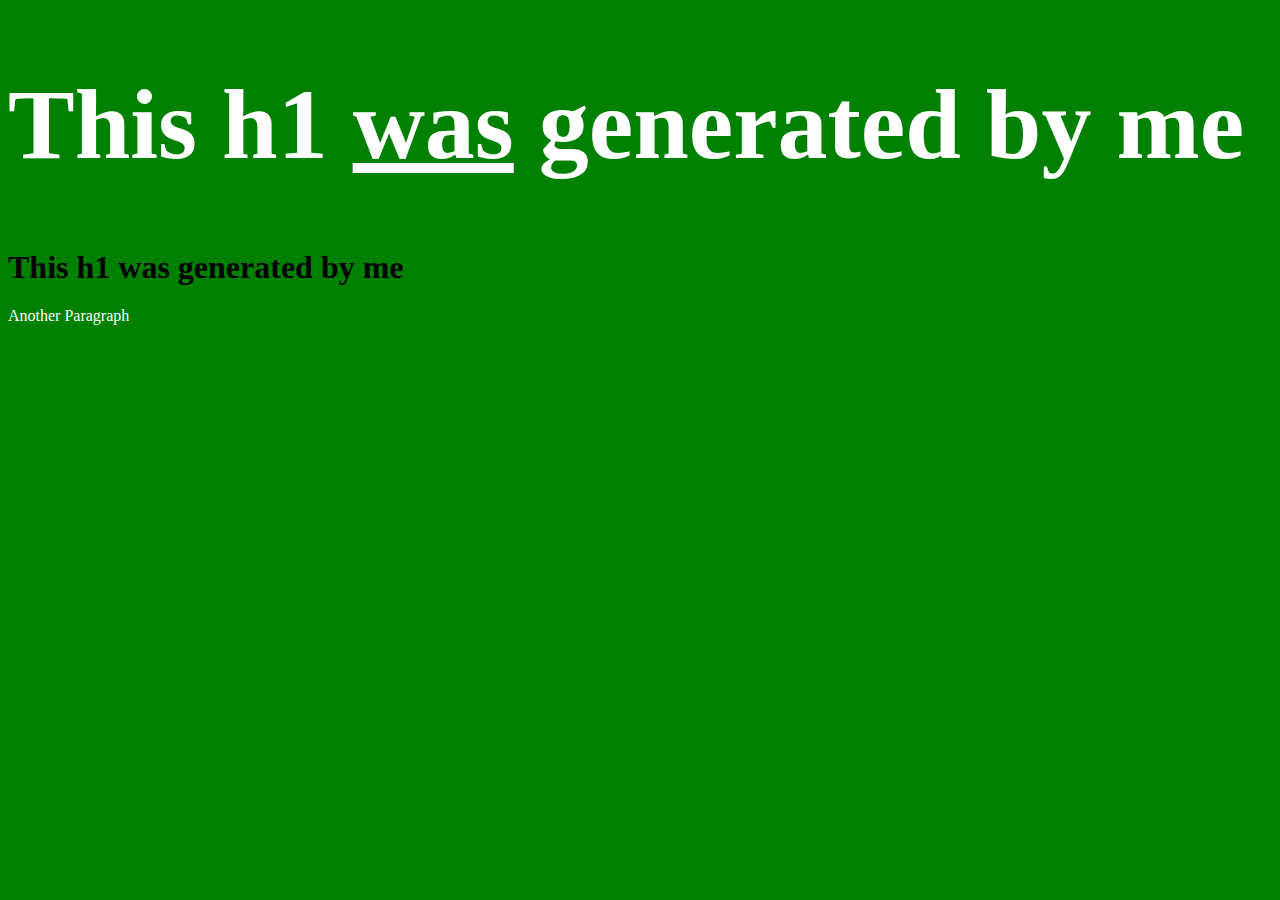
<file: ch10_dom/index.html>
<!DOCTYPE html>
<html lang="en">
  <head>
    <meta charset="UTF-8" />
    <meta name="viewport" content="width=device-width, initial-scale=1.0" />
    <title>Document object Model</title>
    <style>
      .niceText {
        color: white;
      }
    </style>
  </head>
  <body style="background-color: green">
    <h1 id="firstH1" name = "kanKobaad" class="niceText">This h1 <u>was</u> generated by me</h1>
    <h1 id="secondH1">This h1 was generated by me</h1>
    <p name = "kanKobaad" class="niceText">Another Paragraph</p>


    <script>
      // for (let index = 0; index < 1000; index++) {
      //   let anotherH1 = document.createElement("h1");
      //   anotherH1.textContent = index + " This h1 was generated by Javascript";
      //   anotherH1.style.color = "blue";
      //   document.body.append(anotherH1);
      // }
      //  let h1IWrote = document.getElementById("firstH1")
      //  h1IWrote.innerHTML = "i have changed the content of this h1 <u> using </u> Javascript"
      // let otherH1 = document.getElementById("secondH1")
      // document.body.removeChild(otherH1)

      // let allKanKobaads = document.getElementsByName("kanKobaad")
      // allKanKobaads[1].style.fontSize = "100px"

      // let allKanKobaads = document.getElementsByTagName("h1")
      // allKanKobaads[1].style.fontSize = "100px

      // let allKanKobaads = document.getElementsByClassName("niceText")
      // allKanKobaads[0].style.fontSize = "100px"
      // allKanKobaads[1].style.fontSize = "100px"

    let allKanKobaads = document.querySelectorAll("#firstH1")
    allKanKobaads[0].style.fontSize = "100px"

    // let allKanKobaads = document.querySelector("p")
    // allKanKobaads[1].style.fontSize = "100px"

    // let allKanKobaads = document.querySelectorAll(".niceText")
    // allKanKobaads[0].style.fontSize = "100px"
  
    </script>

  </body>
</html>
</file>
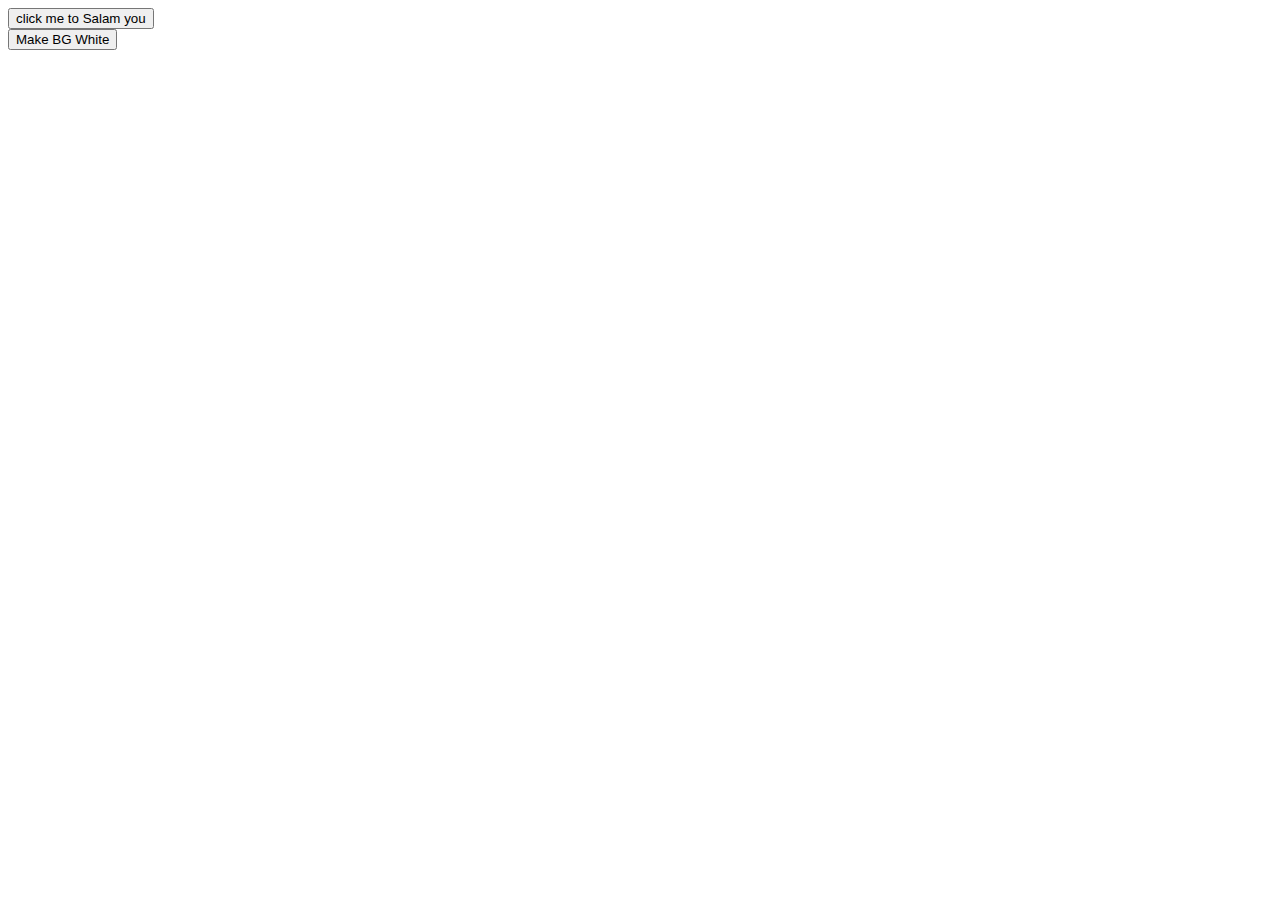
<file: ch12_events/index.html>
<!DOCTYPE html>
<html lang="en">
  <head>
    <meta charset="UTF-8" />
    <meta name="viewport" content="width=device-width, initial-scale=1.0" />
    <title>Events</title>
  </head>
  <body>
    <button onmouseout="doGreen()" onmouseover="doYellow()">click me to Salam you</button>
    <br />
    <button onclick="doWhite">Make BG White</button>
    <script>
      function doYellow() {
        document.body.style.backgroundColor = "yellow";
      }

 function doGreen() {
        document.body.style.backgroundColor = "Green";
      }

      function doWhite() {
        document.body.style.backgroundColor = "White";
      }
    </script>
  </body>
</html>
</file>
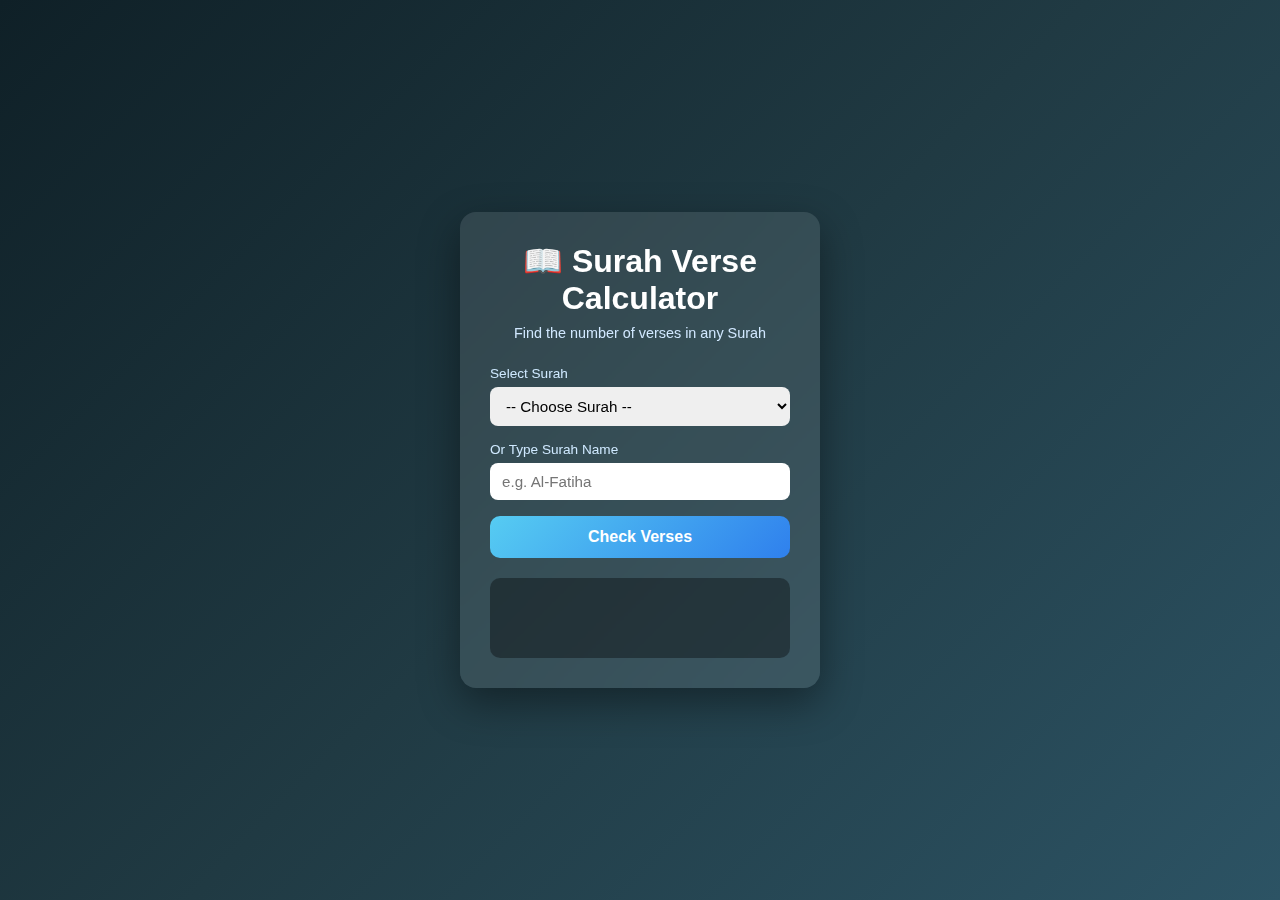
<file: ch17_module/index.html>
<!DOCTYPE html>
<html lang="en">
<head>
    <meta charset="UTF-8">
    <title>Quran Surah App</title>
    <link rel="stylesheet" href="style.css">
</head>
<body>

    <div class="app-container">
        <h1>📖 Surah Verse Calculator</h1>
        <p class="subtitle">Find the number of verses in any Surah</p>

        <div class="input-group">
            <label>Select Surah</label>
            <select id="surahSelect">
                <option value="">-- Choose Surah --</option>
            </select>
        </div>

        <div class="input-group">
            <label>Or Type Surah Name</label>
            <input type="text" id="surahInput" placeholder="e.g. Al-Fatiha">
        </div>

        <button id="checkBtn">Check Verses</button>

        <div id="output" class="output-box"></div>
    </div>

    <script type="module" src="main.js"></script>
</body>
</html>
</file>
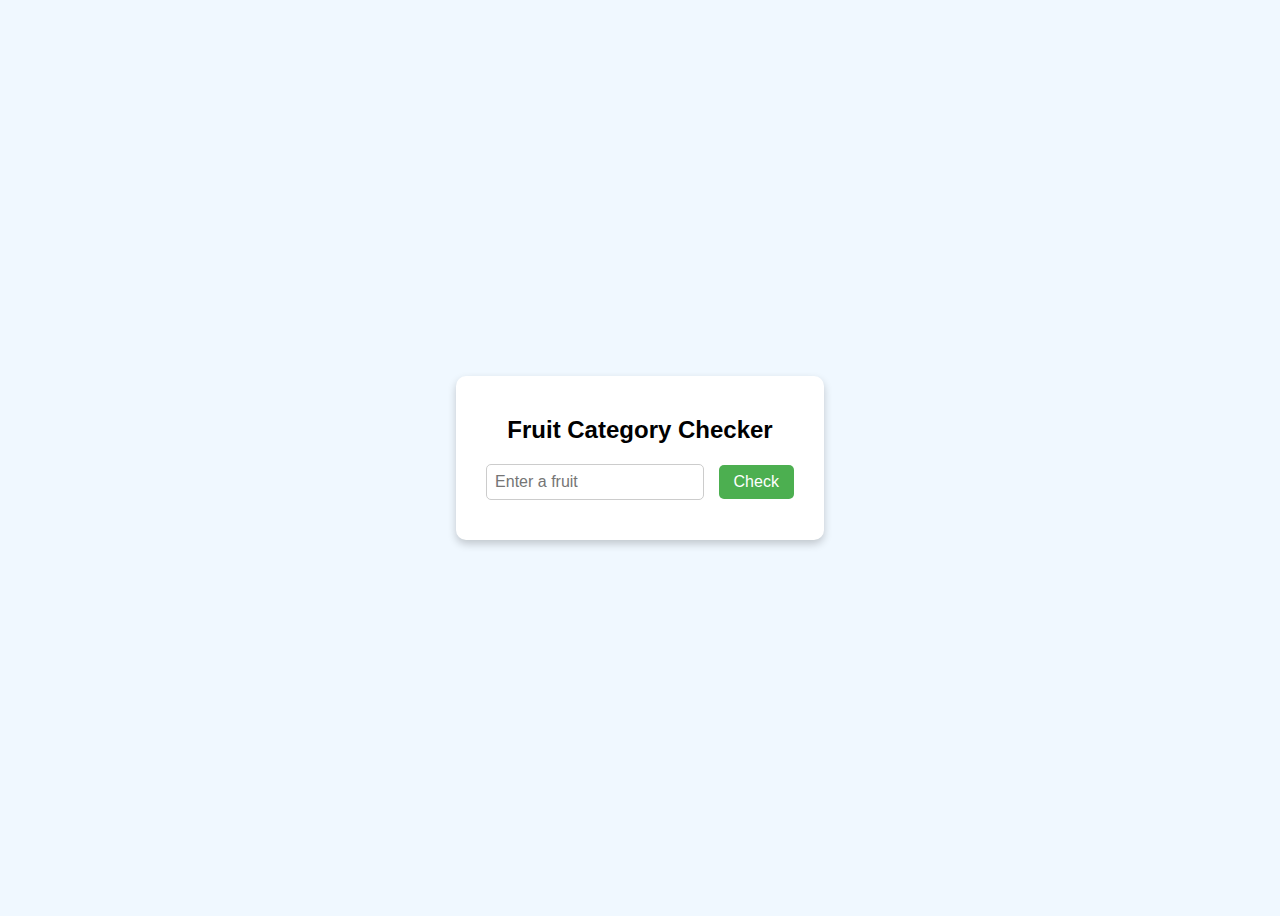
<file: ch6_conditional_statements/fruit-classifier/index.html>
<!DOCTYPE html>
<html lang="en">
  <head>
    <meta charset="UTF-8" />
    <meta name="viewport" content="width=device-width, initial-scale=1.0" />
    <title>Fruit Category Checker</title>
    <style>
      body {
        font-family: Arial, sans-serif;
        background-color: #f0f8ff;
        display: flex;
        justify-content: center;
        align-items: center;
        height: 100vh;
      }
      .container {
        background-color: #ffffff;
        padding: 20px 30px;
        border-radius: 10px;
        box-shadow: 0 4px 8px rgba(0, 0, 0, 0.2);
        text-align: center;
      }
      input[type="text"] {
        padding: 8px;
        font-size: 16px;
        border-radius: 5px;
        border: 1px solid #ccc;
        width: 200px;
      }
      button {
        padding: 8px 15px;
        font-size: 16px;
        border-radius: 5px;
        border: none;
        background-color: #4caf50;
        color: white;
        cursor: pointer;
        margin-left: 10px;
      }
      button:hover {
        background-color: #45a049;
      }
      p {
        margin-top: 20px;
        font-size: 18px;
        font-weight: bold;
      }
    </style>
  </head>
  <body>
    <div class="container">
      <h2>Fruit Category Checker</h2>
      <input type="text" id="fruitInput" placeholder="Enter a fruit" />
      <button onclick="checkFruit()">Check</button>
      <p id="result"></p>
    </div>

    <script>
      function checkFruit() {
        const fruit = document.getElementById("fruitInput").value.toLowerCase();
        let category;

        switch (fruit) {
          case "apple":
          case "banana":
          case "mango":
            category = "Tropical Fruit";
            break;
          case "orange":
          case "lemon":
          case "lime":
            category = "Citrus Fruit";
            break;
          case "strawberry":
          case "blueberry":
          case "raspberry":
            category = "Berry";
            break;
          case "grape":
          case "kiwi":
            category = "Exotic Fruit";
            break;
          default:
            category = "Unknown Category";
        }

        document.getElementById("result").textContent = `Category: ${category}`;
      }
    </script>
  </body>
</html>
</file>
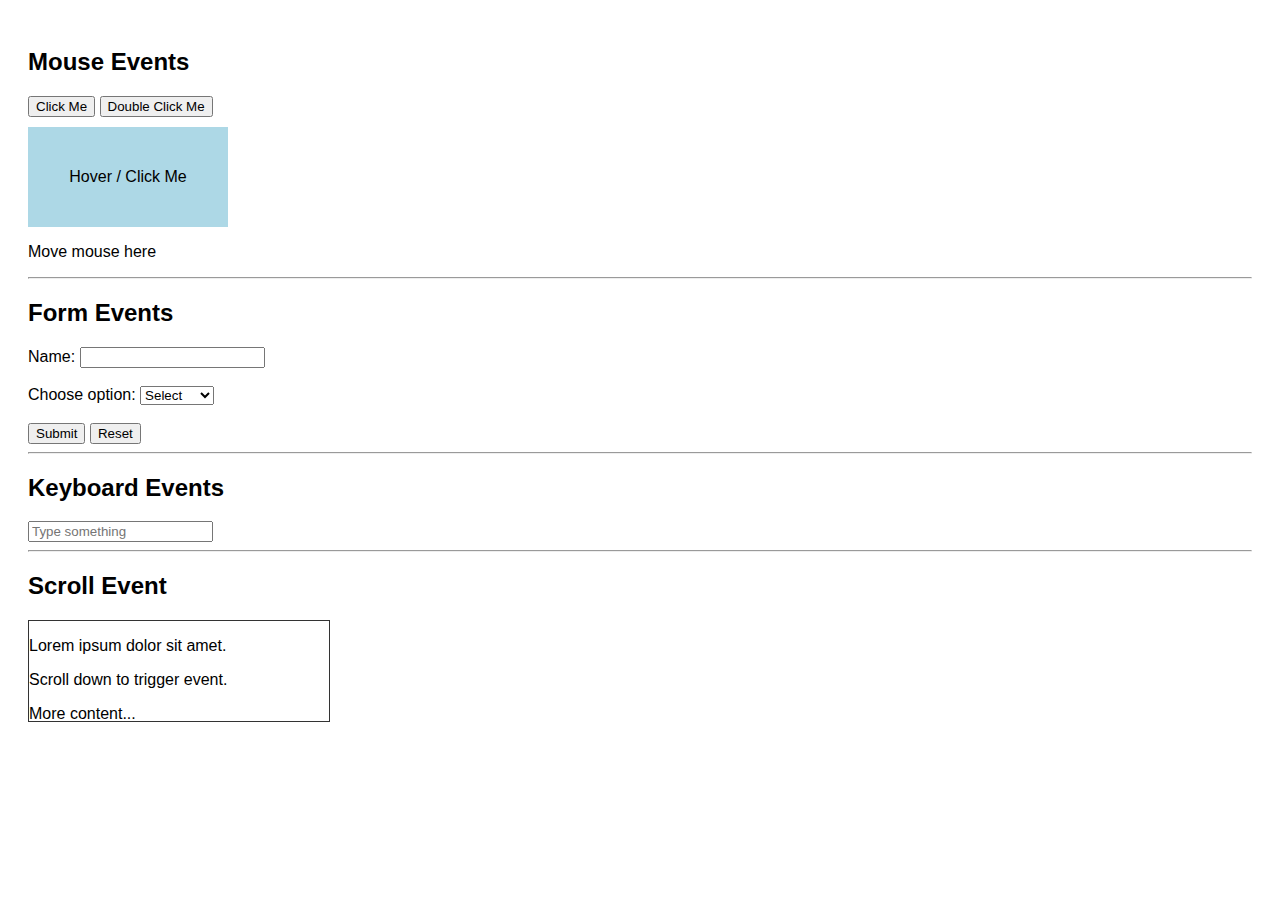
<file: ch12_events/.chatGptGenerated.html>
<!DOCTYPE html>
<html lang="en">
  <head>
    <meta charset="UTF-8" />
    <title>JavaScript Events Demo</title>
    <style>
      body {
        font-family: Arial, sans-serif;
        padding: 20px;
      }
      .box {
        width: 200px;
        height: 100px;
        background: lightblue;
        margin: 10px 0;
        text-align: center;
        line-height: 100px;
      }
      .scroll-box {
        width: 300px;
        height: 100px;
        overflow: auto;
        border: 1px solid #333;
      }
    </style>
  </head>

  <body onload="pageLoaded()" onresize="windowResized()">
    <h2>Mouse Events</h2>

    <button onclick="handleClick()">Click Me</button>
    <button ondblclick="handleDoubleClick()">Double Click Me</button>

    <div
      class="box"
      onmouseover="mouseOver(this)"
      onmouseout="mouseOut(this)"
      onmousedown="mouseDown(this)"
      onmouseup="mouseUp(this)"
    >
      Hover / Click Me
    </div>

    <p onmousemove="mouseMove()">Move mouse here</p>

    <hr />

    <h2>Form Events</h2>

    <form onsubmit="handleSubmit(event)" onreset="handleReset()">
      <label>
        Name:
        <input
          type="text"
          onfocus="handleFocus(this)"
          onblur="handleBlur(this)"
          oninput="handleInput(this)"
        />
      </label>
      <br /><br />

      <label>
        Choose option:
        <select onchange="handleChange(this)">
          <option value="">Select</option>
          <option value="A">Option A</option>
          <option value="B">Option B</option>
        </select>
      </label>
      <br /><br />

      <button type="submit">Submit</button>
      <button type="reset">Reset</button>
    </form>

    <hr />

    <h2>Keyboard Events</h2>

    <input
      type="text"
      placeholder="Type something"
      onkeydown="keyDown(event)"
      onkeyup="keyUp(event)"
      onkeypress="keyPress(event)"
    />

    <hr />

    <h2>Scroll Event</h2>

    <div class="scroll-box" onscroll="handleScroll()">
      <p>Lorem ipsum dolor sit amet.</p>
      <p>Scroll down to trigger event.</p>
      <p>More content...</p>
      <p>More content...</p>
      <p>More content...</p>
    </div>

    <script>
      // Page & window events
      function pageLoaded() {
        console.log("Page loaded");
      }

      function windowResized() {
        console.log("Window resized");
      }

      // Mouse events
      function handleClick() {
        alert("Button clicked");
      }

      function handleDoubleClick() {
        alert("Button double clicked");
      }

      function mouseOver(el) {
        el.style.background = "lightgreen";
      }

      function mouseOut(el) {
        el.style.background = "lightblue";
      }

      function mouseDown(el) {
        el.innerText = "Mouse Down";
      }

      function mouseUp(el) {
        el.innerText = "Mouse Up";
      }

      function mouseMove() {
        console.log("Mouse moving");
      }

      // Form events
      function handleChange(el) {
        alert("Changed to: " + el.value);
      }

      function handleInput(el) {
        console.log("Input:", el.value);
      }

      function handleFocus(el) {
        el.style.border = "2px solid green";
      }

      function handleBlur(el) {
        el.style.border = "";
      }

      function handleSubmit(event) {
        event.preventDefault();
        alert("Form submitted");
      }

      function handleReset() {
        alert("Form reset");
      }

      // Keyboard events
      function keyDown(e) {
        console.log("Key down:", e.key);
      }

      function keyUp(e) {
        console.log("Key up:", e.key);
      }

      function keyPress(e) {
        console.log("Key press:", e.key);
      }

      // Scroll event
      function handleScroll() {
        console.log("Scrolling...");
      }
    </script>
  </body>
</html>
</file>
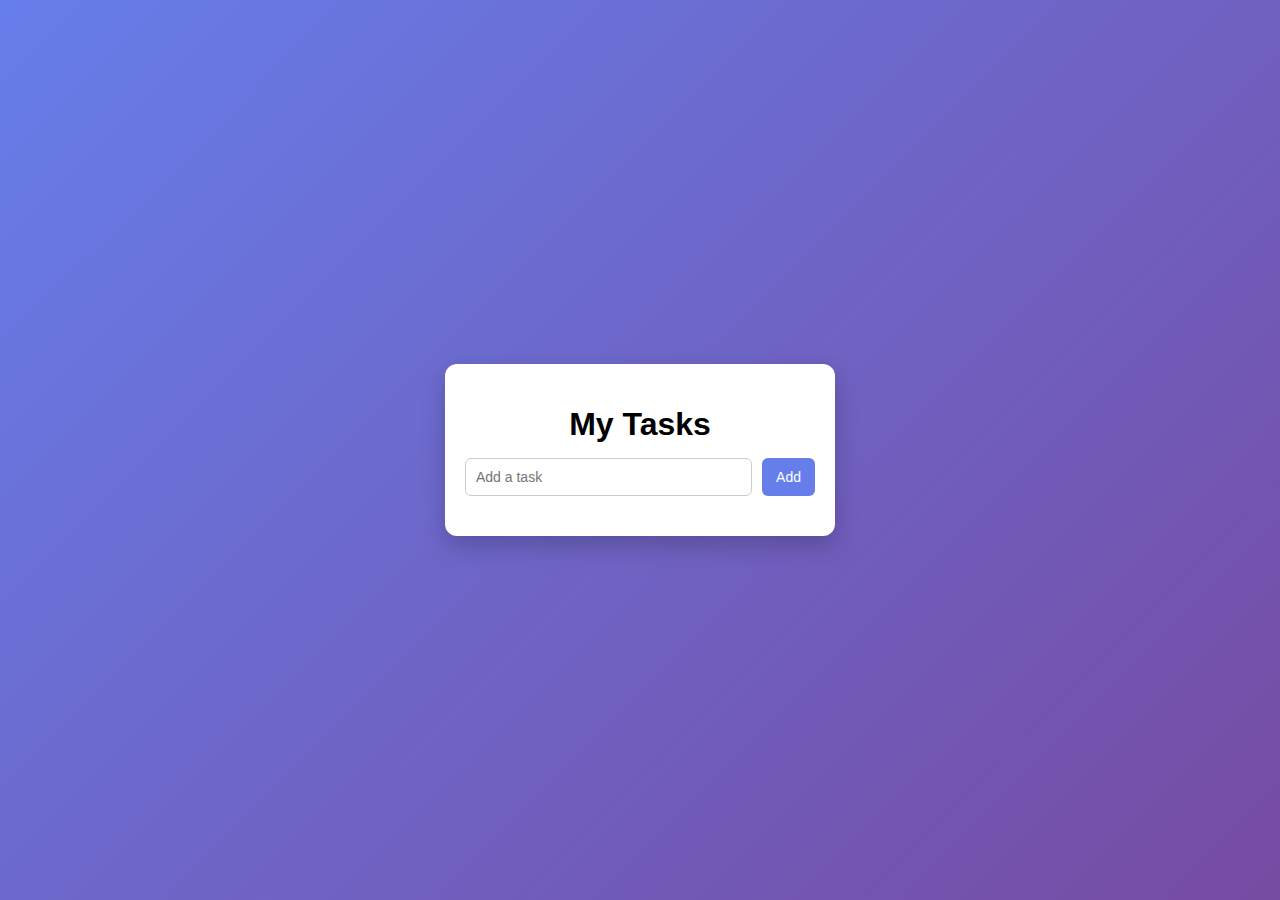
<file: localStorage/local-storage.html>
<!DOCTYPE html>
<html lang="en">
<head>
  <meta charset="UTF-8">
  <title>Local Storage App</title>
  <style>
    body {
      font-family: Arial, sans-serif;
      background: linear-gradient(135deg, #667eea, #764ba2);
      height: 100vh;
      display: flex;
      justify-content: center;
      align-items: center;
      margin: 0;
    }

    .container {
      background: #fff;
      padding: 20px;
      border-radius: 12px;
      width: 350px;
      box-shadow: 0 10px 25px rgba(0,0,0,0.2);
    }

    h1 {
      text-align: center;
      margin-bottom: 15px;
    }

    .input-group {
      display: flex;
      gap: 10px;
    }

    input {
      flex: 1;
      padding: 10px;
      border-radius: 6px;
      border: 1px solid #ccc;
      font-size: 14px;
    }

    button {
      padding: 10px 14px;
      border: none;
      border-radius: 6px;
      background: #667eea;
      color: white;
      cursor: pointer;
      font-size: 14px;
    }

    button:hover {
      background: #5a67d8;
    }

    ul {
      list-style: none;
      padding: 0;
      margin-top: 20px;
    }

    li {
      display: flex;
      justify-content: space-between;
      align-items: center;
      background: #f4f4f4;
      padding: 10px;
      border-radius: 6px;
      margin-bottom: 8px;
    }

    .delete {
      background: #e53e3e;
      border: none;
      color: white;
      padding: 6px 10px;
      border-radius: 4px;
      cursor: pointer;
      font-size: 12px;
    }

    .delete:hover {
      background: #c53030;
    }
  </style>
</head>
<body>

  <div class="container">
    <h1>My Tasks</h1>

    <div class="input-group">
      <input type="text" id="itemInput" placeholder="Add a task">
      <button onclick="addItem()">Add</button>
    </div>

    <ul id="itemList"></ul>
  </div>

  <script>
    const input = document.getElementById("itemInput");
    const list = document.getElementById("itemList");

    // Load items from sessionStorage on page load
    document.addEventListener("DOMContentLoaded", loadItems);

    function loadItems() {
      const items = JSON.parse(sessionStorage.getItem("items")) || [];
      items.forEach(item => addItemToDOM(item));
    }

    function addItem() {
      const value = input.value.trim();
      if (value === "") return;

      addItemToDOM(value);
      saveItem(value);
      input.value = "";
    }

    function addItemToDOM(item) {
      const li = document.createElement("li");
      li.innerHTML = `
        <span>${item}</span>
        <button class="delete" onclick="removeItem(this, '${item}')">Delete</button>
      `;
      list.appendChild(li);
    }

    function saveItem(item) {
      const items = JSON.parse(sessionStorage.getItem("items")) || [];
      items.push(item);
      sessionStorage.setItem("items", JSON.stringify(items));
    }

    function removeItem(button, item) {
      button.parentElement.remove();

      let items = JSON.parse(sessionStorage.getItem("items")) || [];
      items = items.filter(i => i !== item);
      sessionStorage.setItem("items", JSON.stringify(items));
    }
  </script>

</body>
</html>
</file>
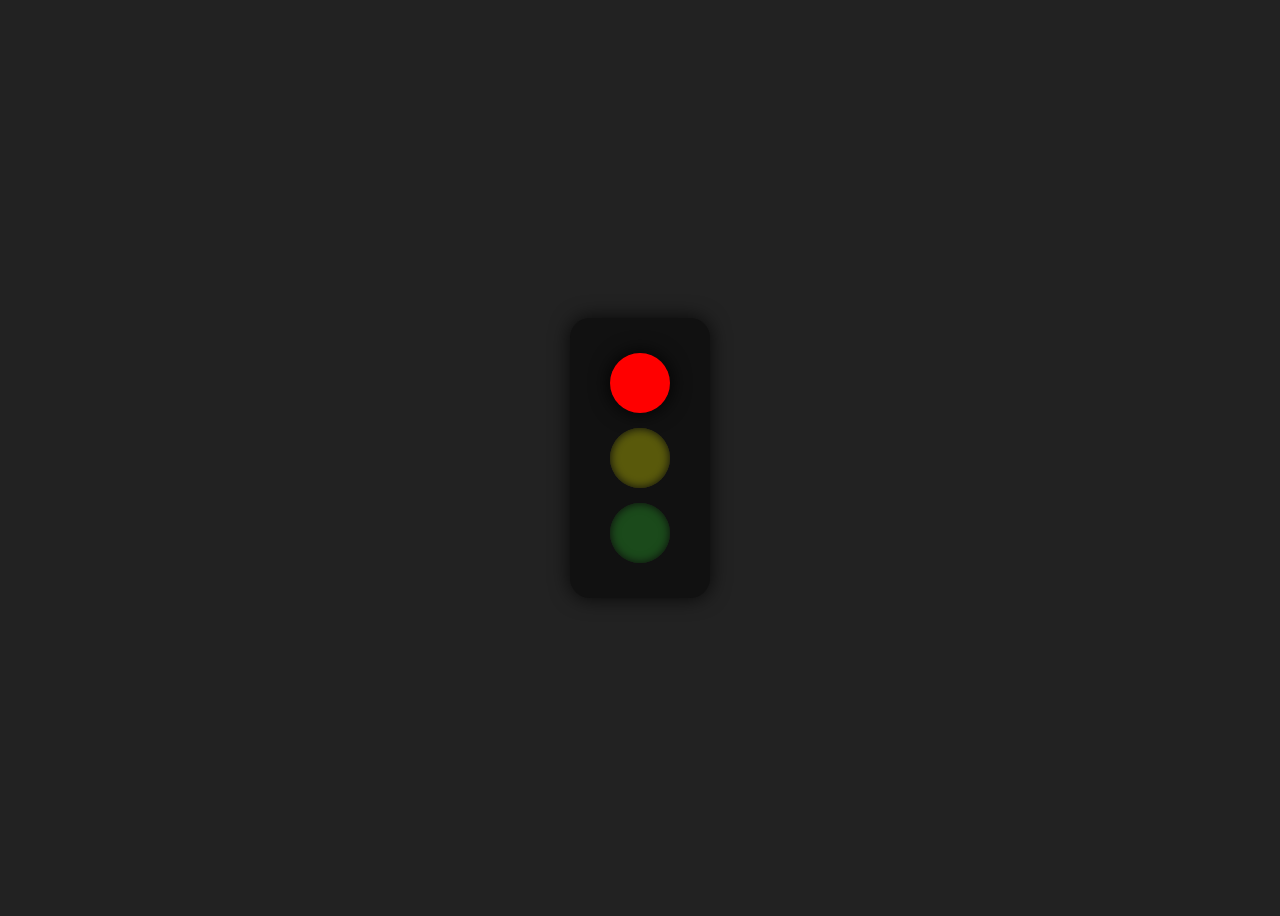
<file: ch12_events/timers/traffic_light.html>
<!DOCTYPE html>
<html lang="en">
<head>
  <meta charset="UTF-8">
  <title>Traffic Light Simulation</title>
  <style>
    body {
      background: #222;
      display: flex;
      justify-content: center;
      align-items: center;
      height: 100vh;
      font-family: Arial, sans-serif;
    }

    .traffic-light {
      background: #111;
      padding: 20px;
      border-radius: 20px;
      width: 100px;
      box-shadow: 0 0 20px rgba(0,0,0,0.8);
    }

    .light {
      width: 60px;
      height: 60px;
      background: #333;
      border-radius: 50%;
      margin: 15px auto;
      box-shadow: inset 0 0 10px #000;
      opacity: 0.3;
    }

    .red {
      background: red;
    }

    .yellow {
      background: yellow;
    }

    .green {
      background: limegreen;
    }

    .active {
      opacity: 1;
      box-shadow: 0 0 20px currentColor;
    }
  </style>
</head>
<body>

  <div class="traffic-light">
    <div id="red" class="light red"></div>
    <div id="yellow" class="light yellow"></div>
    <div id="green" class="light green"></div>
  </div>

  <script>
    const redLight = document.getElementById("red");
    const yellowLight = document.getElementById("yellow");
    const greenLight = document.getElementById("green");

    function turnOffLights() {
      redLight.classList.remove("active");
      yellowLight.classList.remove("active");
      greenLight.classList.remove("active");
    }

    function startTrafficLight() {
      // RED
      turnOffLights();
      redLight.classList.add("active");

      setTimeout(() => {
        // YELLOW
        turnOffLights();
        yellowLight.classList.add("active");
      }, 3000);

      setTimeout(() => {
        // GREEN
        turnOffLights();
        greenLight.classList.add("active");
      }, 5000);

      setTimeout(() => {
        // YELLOW again
        turnOffLights();
        yellowLight.classList.add("active");
      }, 8000);
    }

    // Repeat cycle
    startTrafficLight();
    setInterval(startTrafficLight, 10000);
  </script>

</body>
</html>
</file>
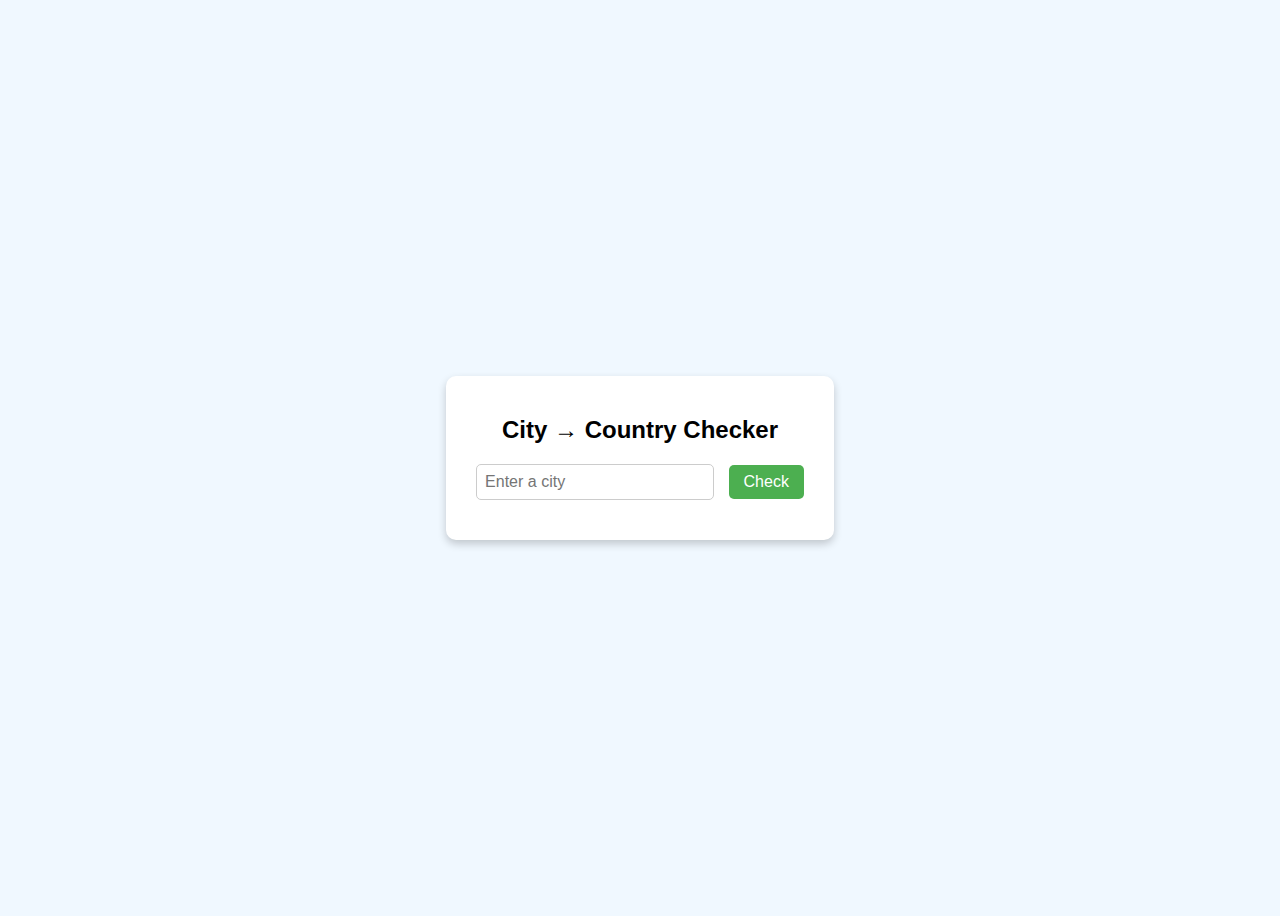
<file: ch6_conditional_statements/fruit-classifier/country/ country.html>
<!DOCTYPE html>
<html lang="en">
  <head>
    <meta charset="UTF-8" />
    <meta name="viewport" content="width=device-width, initial-scale=1.0" />
    <title>City Country Checker</title>
    <style>
      body {
        font-family: Arial, sans-serif;
        background-color: #f0f8ff;
        display: flex;
        justify-content: center;
        align-items: center;
        height: 100vh;
      }
      .container {
        background-color: #ffffff;
        padding: 20px 30px;
        border-radius: 10px;
        box-shadow: 0 4px 8px rgba(0, 0, 0, 0.2);
        text-align: center;
      }
      input[type="text"] {
        padding: 8px;
        font-size: 16px;
        border-radius: 5px;
        border: 1px solid #ccc;
        width: 220px;
      }
      button {
        padding: 8px 15px;
        font-size: 16px;
        border-radius: 5px;
        border: none;
        background-color: #4caf50;
        color: white;
        cursor: pointer;
        margin-left: 10px;
      }
      button:hover {
        background-color: #45a049;
      }
      p {
        margin-top: 20px;
        font-size: 18px;
        font-weight: bold;
      }
    </style>
  </head>
  <body>
    <div class="container">
      <h2>City → Country Checker</h2>
      <input type="text" id="cityInput" placeholder="Enter a city" />
      <button onclick="checkCity()">Check</button>
      <p id="result"></p>
    </div>

    <script>
      function checkCity() {
        const city = document.getElementById("cityInput").value.toLowerCase();
        let country;

        switch (city) {
          // USA
          case "new york":
          case "los angeles":
          case "chicago":
          case "houston":
          case "miami":
            country = "United States";
            break;

          // Canada
          case "toronto":
          case "vancouver":
          case "montreal":
          case "calgary":
            country = "Canada";
            break;

          // United Kingdom
          case "london":
          case "manchester":
          case "birmingham":
          case "liverpool":
            country = "United Kingdom";
            break;

          // Germany
          case "berlin":
          case "munich":
          case "hamburg":
          case "frankfurt":
            country = "Germany";
            break;

          // France
          case "paris":
          case "lyon":
          case "marseille":
          case "nice":
            country = "France";
            break;

          // Italy
          case "rome":
          case "milan":
          case "venice":
          case "naples":
            country = "Italy";
            break;

          // Spain
          case "madrid":
          case "barcelona":
          case "valencia":
          case "seville":
            country = "Spain";
            break;

          // China
          case "beijing":
          case "shanghai":
          case "guangzhou":
          case "shenzhen":
            country = "China";
            break;

          // Japan
          case "tokyo":
          case "osaka":
          case "kyoto":
          case "yokohama":
            country = "Japan";
            break;

          // India
          case "mumbai":
          case "delhi":
          case "bangalore":
          case "kolkata":
            country = "India";
            break;

          // Australia
          case "sydney":
          case "melbourne":
          case "brisbane":
          case "perth":
            country = "Australia";
            break;

          // South Africa
          case "johannesburg":
          case "cape town":
          case "durban":
            country = "South Africa";
            break;

          // Brazil
          case "rio de janeiro":
          case "são paulo":
          case "brasilia":
            country = "Brazil";
            break;

          // Mexico
          case "mexico city":
          case "guadalajara":
          case "monterrey":
            country = "Mexico";
            break;

          // Turkey
          case "istanbul":
          case "ankara":
          case "izmir":
            country = "Turkey";
            break;

          // UAE
          case "dubai":
          case "abu dhabi":
            country = "United Arab Emirates";
            break;

          // Default
          default:
            country = "Unknown Country";
        }

        document.getElementById("result").textContent = `Country: ${country}`;
      }
    </script>
  </body>
</html>
</file>
<file: ch17_module/style.css>
/* Reset */
* {
    margin: 0;
    padding: 0;
    box-sizing: border-box;
    font-family: "Segoe UI", sans-serif;
}

/* Page background */
body {
    min-height: 100vh;
    background: linear-gradient(135deg, #0f2027, #203a43, #2c5364);
    display: flex;
    justify-content: center;
    align-items: center;
    color: #fff;
}

/* Main card */
.app-container {
    background: rgba(255, 255, 255, 0.1);
    padding: 30px;
    width: 360px;
    border-radius: 16px;
    box-shadow: 0 15px 40px rgba(0, 0, 0, 0.4);
    backdrop-filter: blur(8px);
}

/* Title */
.app-container h1 {
    text-align: center;
    margin-bottom: 8px;
}

.subtitle {
    text-align: center;
    font-size: 0.9rem;
    margin-bottom: 25px;
    color: #d1e8ff;
}

/* Inputs */
.input-group {
    margin-bottom: 16px;
}

label {
    display: block;
    margin-bottom: 6px;
    font-size: 0.85rem;
    color: #cfe9ff;
}

select,
input {
    width: 100%;
    padding: 10px 12px;
    border-radius: 8px;
    border: none;
    outline: none;
    font-size: 0.95rem;
}

/* Button */
button {
    width: 100%;
    padding: 12px;
    border: none;
    border-radius: 10px;
    background: linear-gradient(135deg, #56ccf2, #2f80ed);
    color: #fff;
    font-size: 1rem;
    font-weight: bold;
    cursor: pointer;
    transition: transform 0.2s, box-shadow 0.2s;
}

button:hover {
    transform: translateY(-2px);
    box-shadow: 0 8px 20px rgba(0, 0, 0, 0.4);
}

/* Output */
.output-box {
    margin-top: 20px;
    padding: 15px;
    border-radius: 10px;
    background: rgba(0, 0, 0, 0.35);
    min-height: 80px;
    font-size: 0.95rem;
    line-height: 1.6;
}

/* Highlight result */
.output-box strong {
    font-size: 1.1rem;
    color: #56ccf2;
}
</file>
